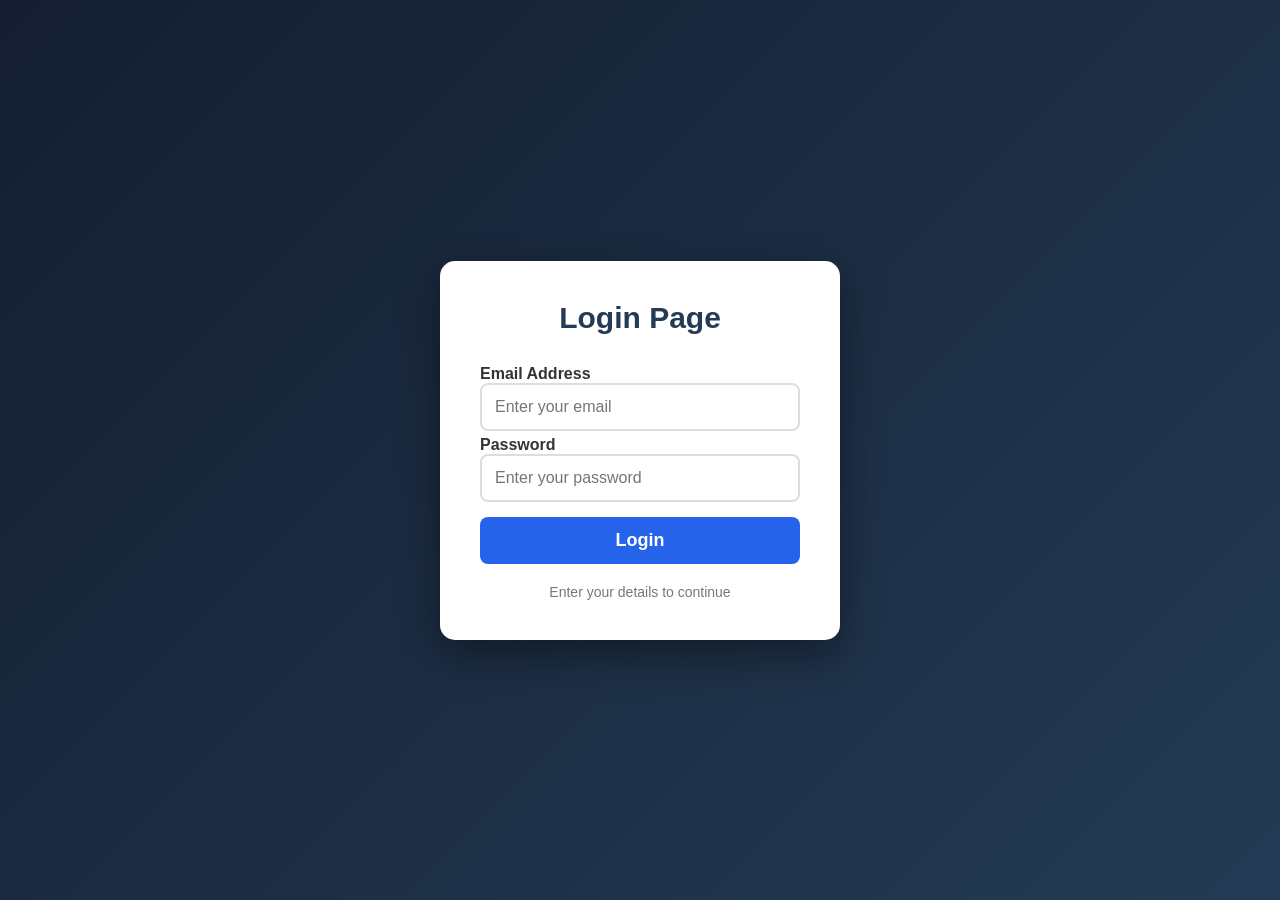
<file: Count_down_timer/index.html>
<!DOCTYPE html>
<html lang="en">

<head>
    <meta charset="UTF-8">
    <meta name="viewport" content="width=device-width, initial-scale=1.0">

    <title>Login Page</title>

    <style>
        * {
            box-sizing: border-box;
            margin: 0;
            padding: 0;
        }

        body {
            min-height: 100vh;
            display: flex;
            justify-content: center;
            align-items: center;
            font-family: Arial, sans-serif;
            background: linear-gradient(135deg, #141e30, #243b55);
        }

        .data {
            width: 400px;
            padding: 40px;
            background: white;
            border-radius: 15px;
            box-shadow: 0 15px 40px rgba(0, 0, 0, 0.4);
        }

        h2 {
            text-align: center;
            margin-bottom: 30px;
            color: #243b55;
            font-size: 30px;
        }

        .login {
            display: flex;
            flex-direction: column;
        }

        label {
            margin-bottom: 8px;
            font-weight: bold;
            color: #333;
        }

        input {
            width: 100%;
            padding: 13px;
            margin-bottom: 5px;
            border: 2px solid #ddd;
            border-radius: 8px;
            outline: none;
            font-size: 16px;
        }

        input:focus {
            border-color: #2563eb;
        }

        span {
            min-height: 20px;
            color: red;
            font-size: 13px;
            margin-bottom: 12px;
        }

        button {
            width: 100%;
            padding: 13px;
            margin-top: 10px;
            border: none;
            border-radius: 8px;
            background: #2563eb;
            color: white;
            font-size: 18px;
            font-weight: bold;
            cursor: pointer;
        }

        button:hover {
            background: #1d4ed8;
        }

        .info {
            text-align: center;
            margin-top: 20px;
            color: #777;
            font-size: 14px;
        }

        @media (max-width: 500px) {

            .data {
                width: 90%;
                padding: 30px 25px;
            }

            h2 {
                font-size: 26px;
            }
        }
    </style>

</head>

<body>

    <div class="data">

        <h2>Login Page</h2>

        <form id="loginForm">

            <label for="email">Email Address</label>

            <input type="email" id="email" placeholder="Enter your email">

            <span id="email_error"></span>


            <label for="pass">Password</label>

            <input type="password" id="pass" placeholder="Enter your password">

            <span id="password_error"></span>


            <button type="submit">
                Login
            </button>

            <div class="info">
                Enter your details to continue
            </div>

        </form>

    </div>


    <script>

        let form = document.getElementById("loginForm");

        form.addEventListener("submit", function (event) {

            event.preventDefault();

            let email =
                document.getElementById("email").value;

            let pass =
                document.getElementById("pass").value;

            let emailError =
                document.getElementById("email_error");

            let passError =
                document.getElementById("password_error");

            let valid = true;

            emailError.innerHTML = "";
            passError.innerHTML = "";

            if (email === "") {

                emailError.innerHTML =
                    "Please enter email id";

                valid = false;

            }

            else if (!email.includes("@")) {

                emailError.innerHTML =
                    "Please enter a valid email id";

                valid = false;
            }

            if (pass === "") {

                passError.innerHTML =
                    "Please enter password";

                valid = false;

            }

            else if (pass.length < 8) {

                passError.innerHTML =
                    "Password must contain at least 8 characters";

                valid = false;
            }

            if (valid === true) {

                window.location.href =
                    "interactive_counter.html";
            }

        });

    </script>

</body>

</html>
</file>
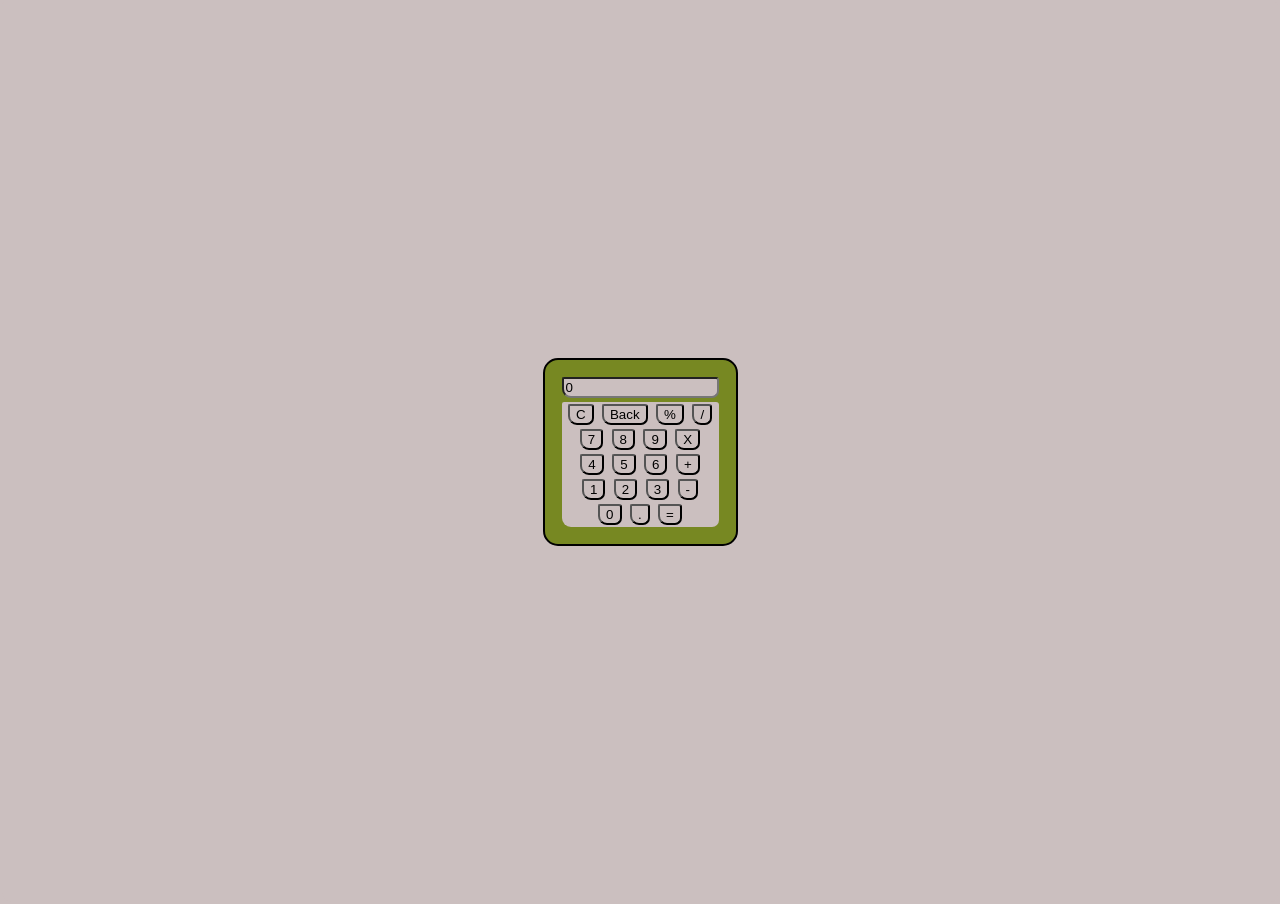
<file: samplecalc.html>
<html>

<head>
    <title> calculator Simulator </title>
</head>

<body>


    <style>
        * {
            margin: 2px;
            padding: auto;
            background-color: #cbbfbf;
            text-align: center;
            border-radius: 2px 3px 7px 9px;
            box-sizing: border-box;
            font-display: block;
            font-family: 'Gill Sans', 'Gill Sans MT', Calibri, 'Trebuchet MS', sans-serif;

        }

        #display {
            align-items: center;
            text-align: justify;

        }

        body {
            display: flex;
            justify-content: center;
            align-items: center;
            height: 100vh;
            margin: 0;
        }

        .calculator {
            border: 2px solid black;
            padding: 15px;
            border-radius: 15px;
            background-color: #782;
        }
    </style>








    <div class="calculator">
        <input type="text" id="display" value="0" />
        <div class="buttons">

            <button type="submit" class="clear" onclick="clearDisplay()"> C</button>
            <button type="submit" class="Back" onclick="deleteLast()"> Back</button>
            <button type="submit" class="operator" onclick="appendValue('%')"> %</button>
            <button type="submit" class="operator" onclick="appendValue('/')"> /</button>
            <br>


            <button type="submit" onclick="appendValue('7')"> 7</button>
            <button type="submit" onclick="appendValue('8')"> 8</button>
            <button type="submit" onclick="appendValue('9')"> 9</button>
            <button type="submit" class="operator" onclick="appendValue('*')"> X</button>
            <br>


            <button type="submit" onclick="appendValue('4')"> 4</button>
            <button type="submit" onclick="appendValue('5')"> 5</button>
            <button type="submit" onclick="appendValue('6')"> 6</button>
            <button type="submit" class="operator" onclick="appendValue('+')">+</button>
            <br>

            <button type="submit" onclick="appendValue('1')"> 1</button>
            <button type="submit" onclick="appendValue('2')"> 2</button>
            <button type="submit" onclick="appendValue('3')"> 3</button>
            <button type="submit" class="operator" onclick="appendValue('-')"> -</button>
            <br>


            <button type="submit" onclick="appendValue('0')"> 0</button>
            <button type="submit" onclick="appendValue('.')"> .</button>
            <button type="submit" class="calculate" onclick="calculate()"> =</button>



        </div>
    </div>
    <script>

        const disp = document.getElementById("display");

        function clearDisplay() {
            disp.value = "0";

        }
        function deleteLast() {
            if (dis.value.length === 1) {
                disp.value = "0";
            }
            else {
                disp.value = disp.value.slice(0, -1);
            }

        }

        function appendValue(value) {
            if (disp.value === "0" && !isNaN(value)) {
                disp.value = value;
            }
            else {
                disp.value += value;
            }
        }


        function calculate() {
            try {
                disp.value = eval(disp.value);
            }
            catch (error) {
                disp.value = "Error";
            }

        }


    </script>

</body>

</html>
</file>
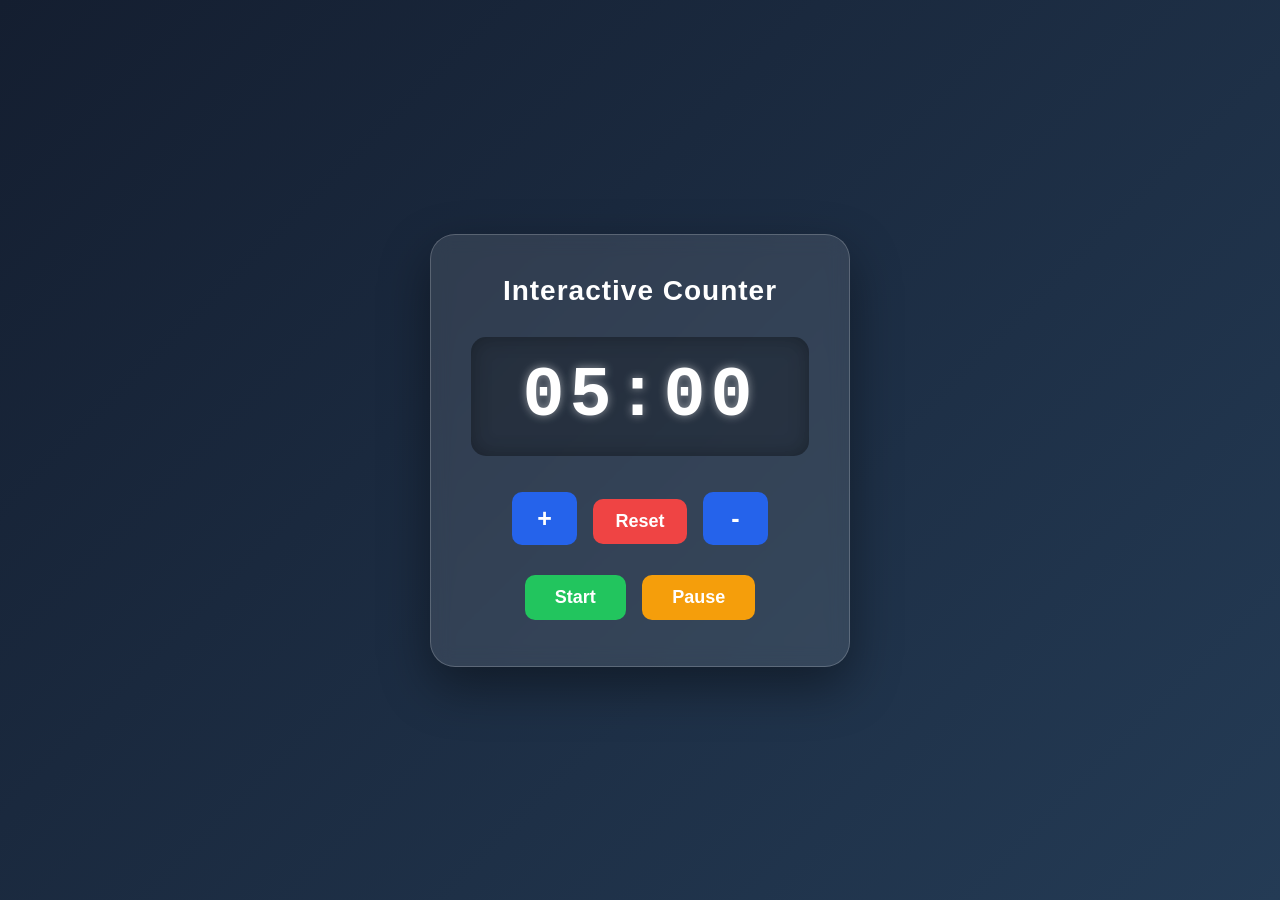
<file: Count_down_timer/interactive_counter.html>
<!DOCTYPE html>
<html lang="en">

<head>
    <meta charset="UTF-8">
    <meta name="viewport" content="width=device-width, initial-scale=1.0">

    <title>Count Down Timer</title>
    <style>
        * {
            box-sizing: border-box;
        }

        body {
            margin: 0;
            min-height: 100vh;

            display: flex;
            justify-content: center;
            align-items: center;

            font-family: 'Lucida Sans', 'Lucida Sans Regular',
                'Lucida Grande', 'Lucida Sans Unicode',
                Geneva, Verdana, sans-serif;

            background: linear-gradient(135deg, #141e30, #243b55);

            color: white;
        }


        /* Main timer box */

        .edit {
            width: 420px;
            padding: 40px;

            text-align: center;

            background: rgba(255, 255, 255, 0.1);

            border: 1px solid rgba(255, 255, 255, 0.2);

            border-radius: 25px;

            box-shadow:
                0 20px 50px rgba(0, 0, 0, 0.4);

            backdrop-filter: blur(10px);
        }


        /* Heading */

        h2 {
            margin: 0 0 25px 0;

            font-size: 28px;

            letter-spacing: 1px;
        }


        /* Timer */

        #timer {
            font-family: 'Courier New', monospace;

            font-size: 70px;

            font-weight: bold;

            letter-spacing: 5px;

            margin: 30px 0;

            padding: 20px;

            background: rgba(0, 0, 0, 0.25);

            border-radius: 15px;

            box-shadow:
                inset 0 0 20px rgba(0, 0, 0, 0.3);

            text-shadow:
                0 0 10px rgba(255, 255, 255, 0.5);
        }


        /* All buttons */

        button {
            border: none;

            padding: 12px 22px;

            margin: 6px;

            font-size: 18px;

            font-family: inherit;

            font-weight: bold;

            cursor: pointer;

            border-radius: 10px;

            transition:
                transform 0.15s ease,
                box-shadow 0.15s ease,
                background 0.15s ease;
        }


        /* Hover effect */

        button:hover {
            transform: translateY(-3px);

            box-shadow:
                0 8px 15px rgba(0, 0, 0, 0.3);
        }


        /* Click effect */

        button:active {
            transform: translateY(0);

            box-shadow:
                0 3px 6px rgba(0, 0, 0, 0.3);
        }


        /* Plus and Minus buttons */

        #plus,
        #min {
            width: 65px;

            font-size: 25px;

            color: white;

            background: #2563eb;
        }


        #plus:hover,
        #min:hover {
            background: #1d4ed8;
        }


        /* Reset button */

        #res {
            background: #ef4444;

            color: white;
        }


        #res:hover {
            background: #dc2626;
        }


        /* Start button */

        #start {
            background: #22c55e;

            color: white;

            padding: 12px 30px;
        }


        #start:hover {
            background: #16a34a;
        }


        /* Pause button */

        #pause {
            background: #f59e0b;

            color: white;

            padding: 12px 30px;
        }


        #pause:hover {
            background: #d97706;
        }


        /* Mobile */

        @media (max-width: 500px) {

            .edit {
                width: 90%;

                padding: 25px;
            }


            #timer {
                font-size: 50px;

                padding: 15px;
            }


            button {
                font-size: 16px;

                padding: 10px 16px;
            }

        }
    </style>
</head>

<body>

    <div class="edit">

        <h2>Interactive Counter</h2>

        <!-- Timer display -->
        <div id="timer">05:00</div>

        <button id="plus">+</button>
        <button id="res">Reset</button>
        <button id="min">-</button>

        <br><br>

        <button id="start">Start</button>
        <button id="pause">Pause</button>

    </div>


    <script>

        // Get buttons
        let add = document.getElementById("plus");
        let reset = document.getElementById("res");
        let min = document.getElementById("min");

        let start = document.getElementById("start");
        let pause = document.getElementById("pause");


        // Timer variables
        let timerLeft = 5 * 60;
        let timerInterval = null;


        // Display timer
        function updateDisplay() {

            let minutes = Math.floor(timerLeft / 60);
            let seconds = timerLeft % 60;

            minutes = String(minutes).padStart(2, "0");
            seconds = String(seconds).padStart(2, "0");

            document.getElementById("timer").textContent =
                `${minutes}:${seconds}`;
        }


        // Start timer
        function startTimer() {

            // Prevent multiple timers
            if (timerInterval !== null) return;

            timerInterval = setInterval(() => {

                if (timerLeft > 0) {

                    timerLeft--;

                    updateDisplay();

                } else {

                    pauseTimer();

                    alert("Time's up!");

                }

            }, 1000);
        }


        // Pause timer
        function pauseTimer() {

            clearInterval(timerInterval);

            timerInterval = null;
        }


        // Reset timer
        function resetTimer() {

            pauseTimer();

            timerLeft = 5 * 60;

            updateDisplay();
        }


        // Add 1 minute
        function addTime() {

            timerLeft += 60;

            updateDisplay();
        }


        // Remove 1 minute
        function subtractTime() {

            timerLeft = Math.max(0, timerLeft - 60);

            updateDisplay();
        }


        // Button events
        add.addEventListener("click", addTime);

        reset.addEventListener("click", resetTimer);

        min.addEventListener("click", subtractTime);

        start.addEventListener("click", startTimer);

        pause.addEventListener("click", pauseTimer);


        // Show initial timer
        updateDisplay();

    </script>

</body>

</html>
</file>
